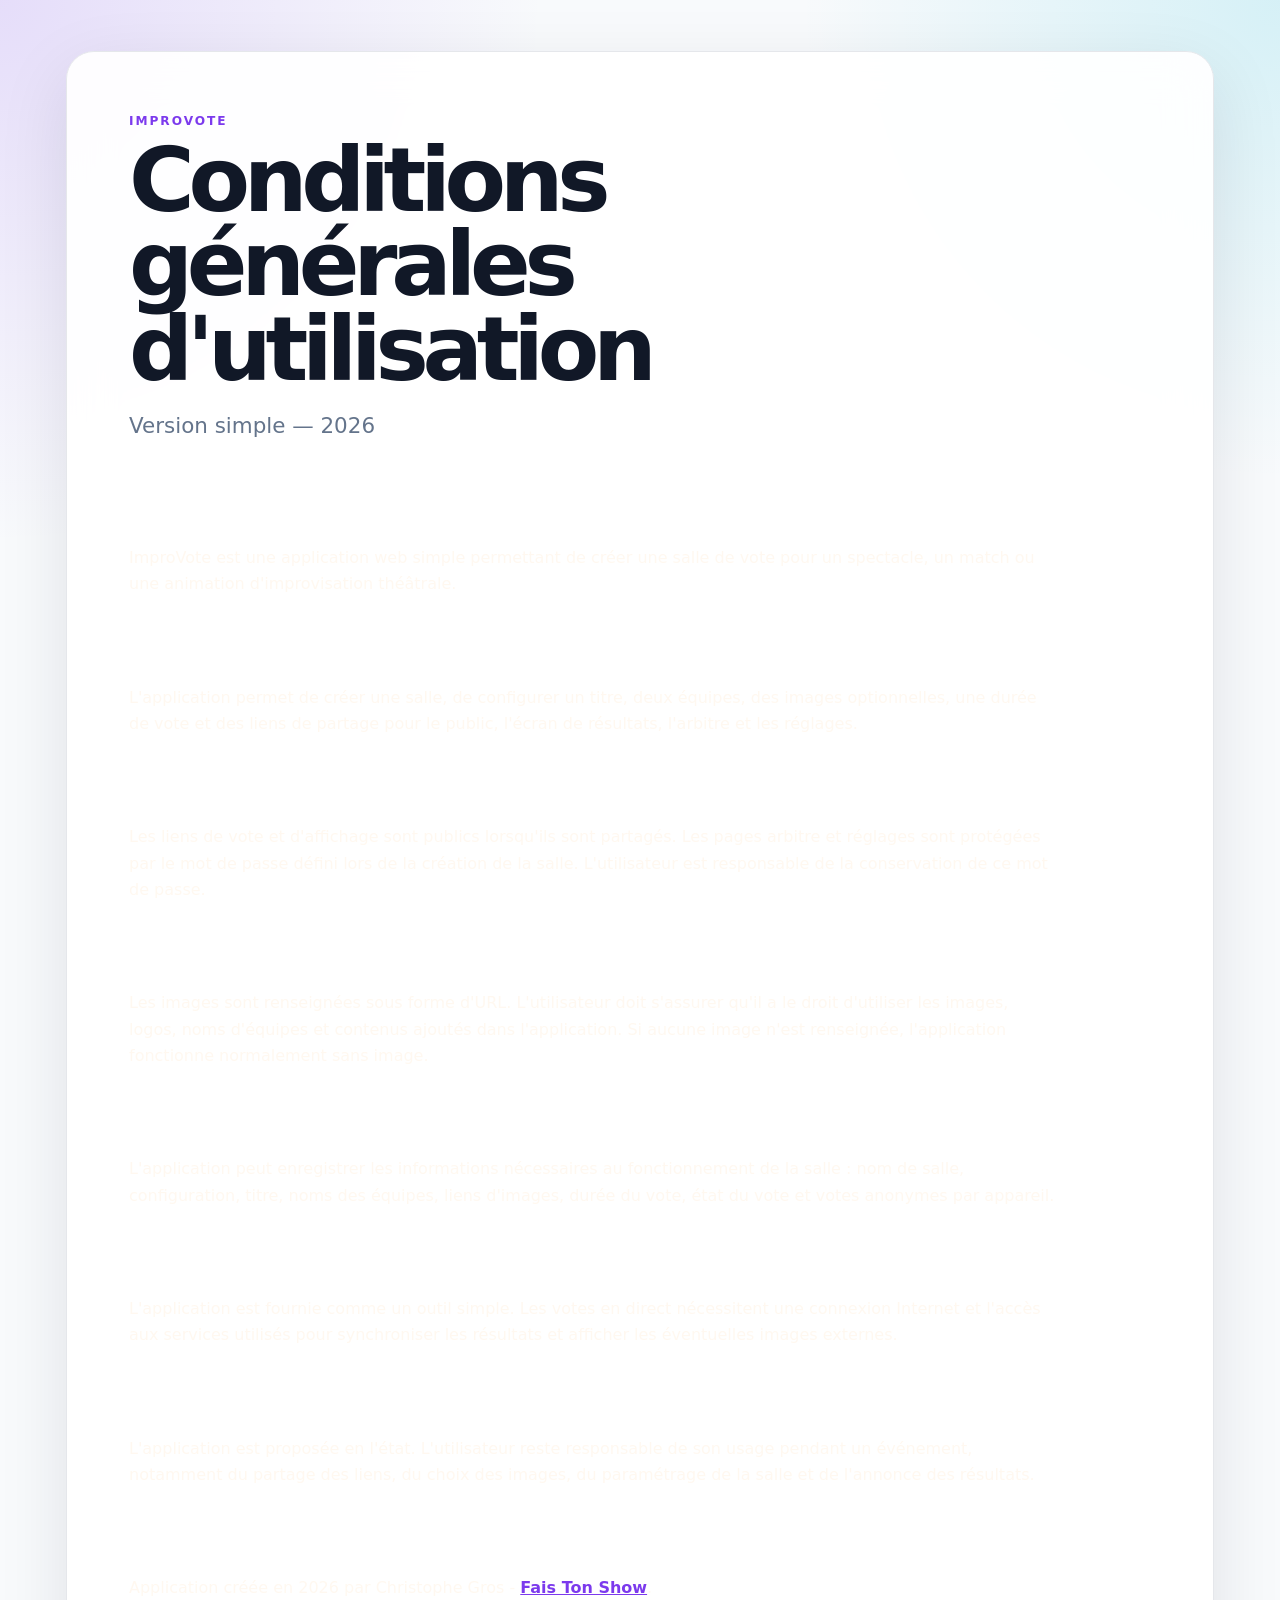
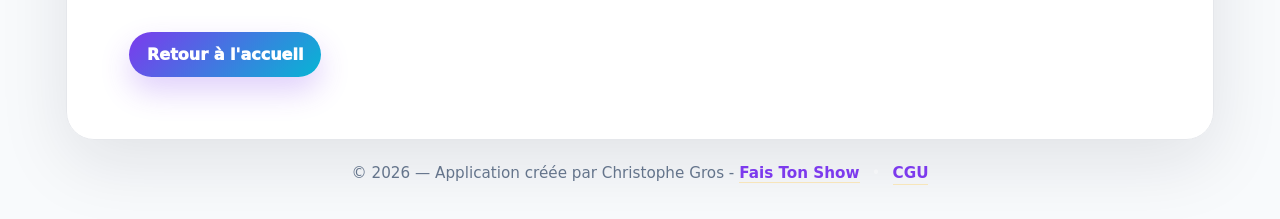
<file: cgu.html>
<!doctype html>
<html lang="fr">
<head>
  <meta charset="utf-8" />
  <meta name="viewport" content="width=device-width, initial-scale=1" />
  <title>CGU · ImproVote</title>
  <meta name="theme-color" content="#ff7a3d" />
  <meta name="mobile-web-app-capable" content="yes" />
  <meta name="apple-mobile-web-app-capable" content="yes" />
  <meta name="apple-mobile-web-app-status-bar-style" content="black-translucent" />
  <meta name="apple-mobile-web-app-title" content="ImproVote" />
  <link rel="manifest" href="./manifest.webmanifest" />
  <link rel="icon" type="image/png" sizes="32x32" href="./icons/favicon-32.png" />
  <link rel="icon" type="image/png" sizes="16x16" href="./icons/favicon-16.png" />
  <link rel="apple-touch-icon" sizes="180x180" href="./icons/icon-180.png" />
  <link rel="stylesheet" href="./style.css" />
</head>
<body class="app-bg">
  <main class="page-shell legal-shell">
    <section class="hero-card glow-card legal-card">
      <p class="eyebrow">ImproVote</p>
      <h1>Conditions générales d'utilisation</h1>
      <p class="lead">Version simple — 2026</p>

      <div class="legal-content">
        <h2>1. Objet</h2>
        <p>ImproVote est une application web simple permettant de créer une salle de vote pour un spectacle, un match ou une animation d'improvisation théâtrale.</p>

        <h2>2. Fonctionnement</h2>
        <p>L'application permet de créer une salle, de configurer un titre, deux équipes, des images optionnelles, une durée de vote et des liens de partage pour le public, l'écran de résultats, l'arbitre et les réglages.</p>

        <h2>3. Accès aux salles</h2>
        <p>Les liens de vote et d'affichage sont publics lorsqu'ils sont partagés. Les pages arbitre et réglages sont protégées par le mot de passe défini lors de la création de la salle. L'utilisateur est responsable de la conservation de ce mot de passe.</p>

        <h2>4. Images et contenus</h2>
        <p>Les images sont renseignées sous forme d'URL. L'utilisateur doit s'assurer qu'il a le droit d'utiliser les images, logos, noms d'équipes et contenus ajoutés dans l'application. Si aucune image n'est renseignée, l'application fonctionne normalement sans image.</p>

        <h2>5. Données enregistrées</h2>
        <p>L'application peut enregistrer les informations nécessaires au fonctionnement de la salle : nom de salle, configuration, titre, noms des équipes, liens d'images, durée du vote, état du vote et votes anonymes par appareil.</p>

        <h2>6. Disponibilité</h2>
        <p>L'application est fournie comme un outil simple. Les votes en direct nécessitent une connexion Internet et l'accès aux services utilisés pour synchroniser les résultats et afficher les éventuelles images externes.</p>

        <h2>7. Responsabilité</h2>
        <p>L'application est proposée en l'état. L'utilisateur reste responsable de son usage pendant un événement, notamment du partage des liens, du choix des images, du paramétrage de la salle et de l'annonce des résultats.</p>

        <h2>8. Crédits</h2>
        <p>Application créée en 2026 par Christophe Gros - <a href="https://www.faistonshow.fr" target="_blank" rel="noopener">Fais Ton Show</a>.</p>
      </div>

      <div class="actions-row legal-actions">
        <a class="primary-link" href="./index.html">Retour à l'accueil</a>
      </div>
    </section>
  </main>

  <footer class="app-credit" aria-label="Crédits de l'application">
    <span>© 2026 — Application créée par Christophe Gros - <a href="https://www.faistonshow.fr" target="_blank" rel="noopener">Fais Ton Show</a></span>
    <span class="credit-separator" aria-hidden="true">•</span>
    <a href="./cgu.html">CGU</a>
  </footer>

  <script type="module" src="./pwa.js"></script>
</body>
</html>
</file>
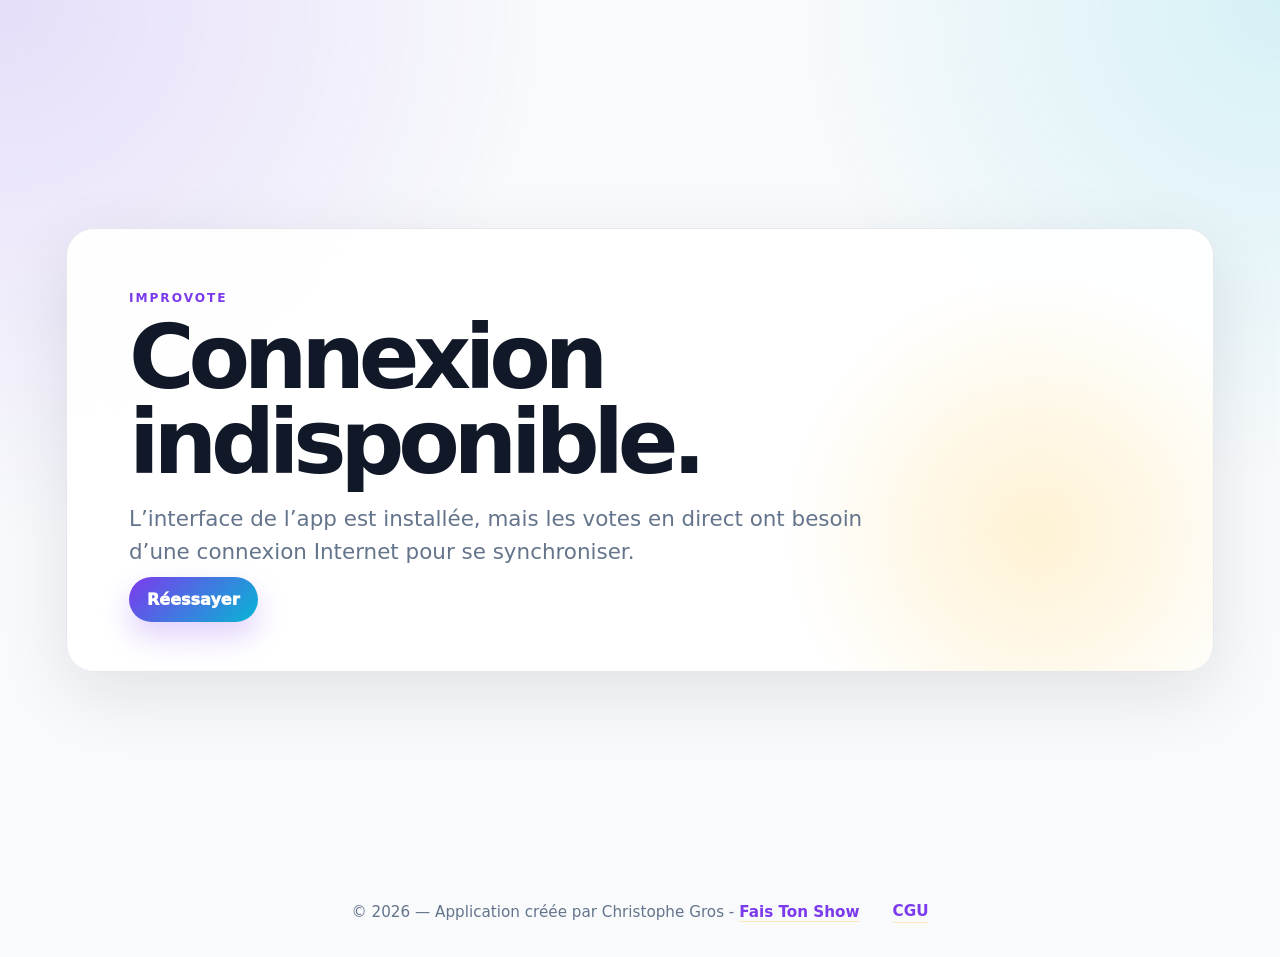
<file: offline.html>
<!doctype html>
<html lang="fr">
<head>
  <meta charset="utf-8" />
  <meta name="viewport" content="width=device-width, initial-scale=1" />
  <title>Hors ligne · ImproVote</title>
  <link rel="manifest" href="./manifest.webmanifest" />
  <meta name="theme-color" content="#ff7a3d" />
  <link rel="stylesheet" href="./style.css" />
</head>
<body class="app-bg">
  <main class="page-shell index-shell">
    <section class="hero-card glow-card">
      <p class="eyebrow">ImproVote</p>
      <h1>Connexion indisponible.</h1>
      <p class="lead">L’interface de l’app est installée, mais les votes en direct ont besoin d’une connexion Internet pour se synchroniser.</p>
      <a class="primary-link" href="./index.html">Réessayer</a>
    </section>
  </main>
  <footer class="app-credit" aria-label="Crédits de l'application">
    <span>© 2026 — Application créée par Christophe Gros - <a href="https://www.faistonshow.fr" target="_blank" rel="noopener">Fais Ton Show</a></span>
    <span class="credit-separator" aria-hidden="true">•</span>
    <a href="./cgu.html">CGU</a>
  </footer>

</body>
</html>
</file>
<file: style.css>
* {
  box-sizing: border-box;
}

:root {
  color-scheme: dark;
  --bg: #0c0712;
  --bg-2: #170b23;
  --text: #fff7ed;
  --muted: rgba(255, 247, 237, 0.72);
  --soft: rgba(255, 255, 255, 0.08);
  --soft-2: rgba(255, 255, 255, 0.14);
  --line: rgba(255, 255, 255, 0.16);
  --gold: #ffd166;
  --orange: #ff7a3d;
  --pink: #ff3d81;
  --violet: #7c3aed;
  --cyan: #38bdf8;
  --green: #6ee7b7;
  --danger: #fb7185;
  --shadow: 0 24px 90px rgba(0, 0, 0, 0.42);
  --radius: 28px;
  --radius-sm: 18px;
  --font: Inter, ui-sans-serif, system-ui, -apple-system, BlinkMacSystemFont, "Segoe UI", sans-serif;
}

html,
body {
  min-height: 100%;
  margin: 0;
  font-family: var(--font);
  color: var(--text);
  background: var(--bg);
}

body {
  overflow-x: hidden;
}

button,
input {
  font: inherit;
}

button,
a {
  -webkit-tap-highlight-color: transparent;
}

.app-bg {
  background:
    radial-gradient(circle at 15% 10%, rgba(255, 209, 102, 0.20), transparent 28rem),
    radial-gradient(circle at 86% 8%, rgba(255, 61, 129, 0.18), transparent 28rem),
    radial-gradient(circle at 50% 120%, rgba(124, 58, 237, 0.22), transparent 38rem),
    linear-gradient(140deg, #08050d 0%, #170b23 48%, #110719 100%);
}

.app-bg::before,
.screen-bg::before {
  content: "";
  position: fixed;
  inset: 0;
  pointer-events: none;
  background-image:
    linear-gradient(rgba(255,255,255,.035) 1px, transparent 1px),
    linear-gradient(90deg, rgba(255,255,255,.035) 1px, transparent 1px);
  background-size: 52px 52px;
  mask-image: radial-gradient(circle at 50% 20%, black, transparent 72%);
}

.page-shell {
  width: min(1180px, calc(100vw - 32px));
  margin: 0 auto;
  padding: clamp(20px, 4vw, 54px) 0;
}

.index-shell {
  min-height: 100dvh;
  display: grid;
  align-content: center;
  gap: 22px;
}

.hero-card,
.panel-card,
.mini-card,
.vote-card {
  border: 1px solid var(--line);
  background: linear-gradient(150deg, rgba(255,255,255,.12), rgba(255,255,255,.055));
  box-shadow: var(--shadow);
  backdrop-filter: blur(22px);
  border-radius: var(--radius);
}

.hero-card {
  padding: clamp(26px, 5vw, 62px);
  position: relative;
  overflow: hidden;
}

.hero-card::after {
  content: "";
  position: absolute;
  right: -10%;
  bottom: -34%;
  width: 48vw;
  max-width: 580px;
  aspect-ratio: 1;
  border-radius: 999px;
  background: radial-gradient(circle, rgba(255, 209, 102, .28), transparent 62%);
  filter: blur(2px);
}

.glow-card > * {
  position: relative;
  z-index: 1;
}

.eyebrow {
  margin: 0 0 10px;
  text-transform: uppercase;
  letter-spacing: .16em;
  font-size: .76rem;
  font-weight: 900;
  color: var(--gold);
}

h1,
h2,
h3,
p {
  margin-top: 0;
}

h1 {
  font-size: clamp(2.2rem, 7vw, 5.8rem);
  line-height: .94;
  letter-spacing: -.07em;
  margin-bottom: 18px;
}

h2 {
  font-size: clamp(1.25rem, 2.2vw, 1.7rem);
  letter-spacing: -.03em;
}

.lead {
  color: var(--muted);
  font-size: clamp(1.05rem, 2vw, 1.34rem);
  max-width: 770px;
  line-height: 1.55;
}

.muted,
small {
  color: var(--muted);
}

.form-grid {
  display: grid;
  gap: 18px;
}

.big-form {
  margin-top: 34px;
  max-width: 760px;
}

label {
  display: grid;
  gap: 8px;
  font-weight: 800;
}

label span {
  color: rgba(255,255,255,.92);
}

input {
  width: 100%;
  border: 1px solid var(--line);
  border-radius: 18px;
  padding: 15px 16px;
  background: rgba(0,0,0,.24);
  color: var(--text);
  outline: none;
  transition: border .2s, box-shadow .2s, background .2s;
}

input:focus {
  border-color: rgba(255, 209, 102, .9);
  box-shadow: 0 0 0 4px rgba(255, 209, 102, .16);
  background: rgba(0,0,0,.34);
}

.actions-row,
.topbar-actions {
  display: flex;
  flex-wrap: wrap;
  gap: 12px;
  align-items: center;
}

.actions-column {
  display: grid;
  gap: 12px;
}

button,
.primary-link,
.ghost-link {
  border: 0;
  border-radius: 999px;
  padding: 13px 18px;
  cursor: pointer;
  color: var(--text);
  font-weight: 950;
  text-decoration: none;
  transition: transform .16s, filter .16s, background .16s, border .16s;
}

button:hover,
.primary-link:hover,
.ghost-link:hover {
  transform: translateY(-1px);
}

button:disabled {
  opacity: .48;
  cursor: not-allowed;
  transform: none;
}

.primary-btn,
.primary-link {
  background: linear-gradient(135deg, var(--gold), var(--orange), var(--pink));
  color: #1f0a12;
  box-shadow: 0 18px 40px rgba(255, 85, 76, .28);
}

.secondary-btn {
  background: linear-gradient(135deg, rgba(56, 189, 248, .95), rgba(124, 58, 237, .95));
}

.ghost-btn,
.ghost-link {
  border: 1px solid var(--line);
  background: rgba(255,255,255,.08);
}

.danger-btn {
  background: rgba(251, 113, 133, .14);
  border: 1px solid rgba(251, 113, 133, .40);
}

.big-btn {
  font-size: clamp(1.05rem, 2vw, 1.34rem);
  padding: 17px 22px;
}

.status-text {
  min-height: 1.4em;
  margin: 0;
  color: var(--muted);
}

.status-text.success {
  color: var(--green);
}

.status-text.error {
  color: var(--danger);
}

.feature-grid {
  display: grid;
  grid-template-columns: repeat(3, 1fr);
  gap: 14px;
}

.mini-card {
  padding: 18px;
  display: grid;
  gap: 8px;
}

.mini-card strong {
  color: var(--gold);
}

.mini-card span {
  color: var(--muted);
  line-height: 1.4;
}

.panel-card {
  padding: clamp(20px, 3vw, 34px);
}

.auth-card {
  max-width: 520px;
  margin: 10vh auto 0;
}

.topbar {
  display: flex;
  justify-content: space-between;
  align-items: flex-start;
  gap: 20px;
  margin-bottom: 22px;
}

.topbar h1 {
  font-size: clamp(2rem, 5vw, 4rem);
  margin-bottom: 8px;
}

.settings-layout {
  display: grid;
  grid-template-columns: minmax(0, 1.15fr) minmax(320px, .85fr);
  gap: 18px;
  align-items: start;
}

.settings-form h2 {
  margin: 8px 0 -4px;
}

.two-cols {
  display: grid;
  grid-template-columns: repeat(2, minmax(0, 1fr));
  gap: 14px;
}

.divider {
  height: 1px;
  background: var(--line);
  margin: 6px 0;
}

.sticky-actions {
  position: sticky;
  bottom: 12px;
  padding: 12px;
  margin: 8px -12px -12px;
  border-radius: 22px;
  background: rgba(12,7,18,.72);
  backdrop-filter: blur(18px);
}

.side-stack {
  display: grid;
  gap: 18px;
  position: sticky;
  top: 18px;
}

.preview-stage {
  overflow: hidden;
  border-radius: 24px;
  padding: 18px;
  background:
    radial-gradient(circle at 30% 0%, rgba(255, 209, 102, .20), transparent 40%),
    linear-gradient(160deg, rgba(0,0,0,.30), rgba(255,255,255,.06));
  border: 1px solid var(--line);
}

.main-preview,
.vote-main-image,
.screen-main-image {
  display: block;
  width: 100%;
  object-fit: cover;
  border-radius: 24px;
  border: 1px solid var(--line);
  box-shadow: 0 18px 50px rgba(0,0,0,.28);
}

.main-preview {
  aspect-ratio: 16 / 9;
  margin-bottom: 16px;
}

.preview-stage h3 {
  font-size: clamp(1.8rem, 4vw, 3rem);
  line-height: .95;
  letter-spacing: -.06em;
  margin: 0 0 16px;
}

.preview-teams {
  display: grid;
  grid-template-columns: 1fr auto 1fr;
  align-items: center;
  gap: 12px;
}

.preview-team {
  display: grid;
  gap: 10px;
  justify-items: center;
  text-align: center;
  min-width: 0;
}

.preview-team img {
  width: min(120px, 22vw);
  aspect-ratio: 1;
  object-fit: cover;
  border-radius: 24px;
  border: 1px solid var(--line);
}

.versus {
  color: var(--gold);
  font-weight: 1000;
}

.link-row {
  display: grid;
  grid-template-columns: 90px 1fr auto;
  gap: 8px;
  align-items: center;
  margin-top: 10px;
}

.link-row span {
  color: var(--muted);
  font-weight: 800;
}

.link-row button {
  padding: 12px 14px;
  background: rgba(255,255,255,.10);
  border: 1px solid var(--line);
}

.share-grid {
  display: grid;
  gap: 14px;
}

.share-card {
  display: grid;
  gap: 12px;
  padding: 14px;
  border: 1px solid var(--line);
  border-radius: 22px;
  background:
    radial-gradient(circle at 0% 0%, rgba(255, 209, 102, .13), transparent 34%),
    rgba(255,255,255,.055);
}

.share-card-head {
  display: grid;
  gap: 4px;
}

.share-card-head strong {
  color: var(--gold);
  font-size: 1.02rem;
}

.share-card-head span {
  color: var(--muted);
  font-size: .92rem;
  line-height: 1.35;
}

.share-open {
  display: inline-flex;
  justify-content: center;
  align-items: center;
  width: fit-content;
  min-height: 42px;
  padding: 10px 14px;
  border-radius: 999px;
  color: #170b23;
  font-weight: 1000;
  text-decoration: none;
  background: linear-gradient(135deg, var(--gold), var(--orange));
  box-shadow: 0 12px 32px rgba(255, 122, 61, .20);
}

.share-url {
  font-size: .84rem;
  padding: 11px 12px;
  border-radius: 14px;
  color: rgba(255,255,255,.84);
}

.share-actions {
  display: flex;
  flex-wrap: wrap;
  gap: 8px;
}

.share-actions button {
  padding: 10px 14px;
  background: rgba(255,255,255,.10);
  border: 1px solid var(--line);
}

.qr-link {
  display: grid;
  place-items: center;
  padding: 12px;
  border-radius: 20px;
  background: rgba(255,255,255,.94);
  border: 1px solid rgba(255,255,255,.72);
  text-decoration: none;
}

.qr-code {
  display: block;
  width: min(100%, 210px);
  aspect-ratio: 1;
  border-radius: 16px;
}

.admin-grid {
  display: grid;
  grid-template-columns: minmax(280px, .75fr) minmax(0, 1fr);
  gap: 18px;
}

.control-card,
.live-results-card {
  min-height: 380px;
}

.timer-orb {
  width: min(210px, 52vw);
  aspect-ratio: 1;
  border-radius: 999px;
  display: grid;
  place-items: center;
  margin: 0 auto 20px;
  background:
    radial-gradient(circle at 35% 28%, rgba(255,255,255,.30), transparent 18%),
    conic-gradient(from 210deg, var(--gold), var(--orange), var(--pink), var(--violet), var(--gold));
  color: #170b23;
  font-size: clamp(2.4rem, 7vw, 4.5rem);
  font-weight: 1000;
  box-shadow: 0 0 50px rgba(255, 122, 61, .30);
}

.admin-score-row {
  display: grid;
  grid-template-columns: 1fr auto;
  gap: 16px;
  align-items: center;
  border-bottom: 1px solid var(--line);
  padding: 22px 0;
  font-size: clamp(1.2rem, 3vw, 2rem);
  font-weight: 900;
}

.admin-score-row strong {
  font-size: clamp(2.2rem, 8vw, 5rem);
  color: var(--gold);
}

.vote-body {
  min-height: 100dvh;
}

.vote-shell {
  min-height: 100dvh;
  width: min(980px, calc(100vw - 24px));
  margin: 0 auto;
  display: grid;
  place-items: center;
  padding: 16px 0;
}

.vote-card {
  width: 100%;
  padding: clamp(18px, 4vw, 44px);
  text-align: center;
}

.vote-main-image {
  max-height: min(26vh, 240px);
  aspect-ratio: 16 / 9;
  margin: 0 auto 18px;
}

.vote-card h1 {
  font-size: clamp(2rem, 9vw, 5rem);
  margin-bottom: 12px;
}

.vote-timer {
  display: inline-grid;
  place-items: center;
  min-width: 132px;
  padding: 10px 18px;
  border-radius: 999px;
  background: rgba(255, 209, 102, .16);
  border: 1px solid rgba(255, 209, 102, .38);
  color: var(--gold);
  font-size: clamp(1.3rem, 7vw, 2.4rem);
  font-weight: 1000;
}

.vote-message {
  color: var(--muted);
  font-weight: 800;
  margin: 14px 0 20px;
}

.vote-buttons {
  display: grid;
  grid-template-columns: repeat(2, minmax(0, 1fr));
  gap: clamp(12px, 3vw, 22px);
}

.team-vote-button {
  min-height: clamp(190px, 36vh, 360px);
  border-radius: 30px;
  padding: clamp(16px, 3vw, 26px);
  display: grid;
  align-content: center;
  justify-items: center;
  gap: 16px;
  border: 1px solid var(--line);
  background:
    radial-gradient(circle at 50% 0%, rgba(255, 209, 102, .18), transparent 48%),
    linear-gradient(160deg, rgba(255,255,255,.13), rgba(255,255,255,.05));
  box-shadow: 0 22px 60px rgba(0,0,0,.26);
}

.team-vote-button:nth-child(2) {
  background:
    radial-gradient(circle at 50% 0%, rgba(56, 189, 248, .18), transparent 48%),
    linear-gradient(160deg, rgba(255,255,255,.13), rgba(255,255,255,.05));
}

.team-vote-button img {
  width: min(180px, 38vw);
  aspect-ratio: 1;
  object-fit: cover;
  border-radius: 28px;
  border: 1px solid var(--line);
  box-shadow: 0 18px 40px rgba(0,0,0,.30);
}

.team-vote-button span {
  font-size: clamp(1.45rem, 5vw, 3.3rem);
  font-weight: 1000;
  letter-spacing: -.05em;
}

.has-voted .vote-card {
  border-color: rgba(110, 231, 183, .52);
  box-shadow: 0 0 0 1px rgba(110, 231, 183, .22), var(--shadow);
}

.screen-bg {
  min-height: 100dvh;
  overflow: hidden;
  background:
    radial-gradient(circle at 20% 0%, rgba(255, 209, 102, .20), transparent 32vw),
    radial-gradient(circle at 84% 8%, rgba(255, 61, 129, .16), transparent 34vw),
    linear-gradient(145deg, #050308 0%, #13061d 42%, #08020d 100%);
}

.screen-stage {
  height: 100dvh;
  width: 100vw;
  padding: clamp(10px, 2.2vw, 30px);
  display: grid;
}

.screen-content {
  min-height: 0;
  display: grid;
  grid-template-rows: auto auto minmax(0, 1fr) auto auto;
  gap: clamp(8px, 1.6vh, 18px);
  width: 100%;
}

.screen-header {
  text-align: center;
  min-height: 0;
}

.screen-main-image {
  width: min(760px, 48vw);
  max-height: min(17vh, 180px);
  aspect-ratio: 16 / 9;
  margin: 0 auto clamp(6px, 1vh, 12px);
}

.screen-subtitle {
  margin: 0;
  color: var(--gold);
  font-size: clamp(.75rem, 1.2vw, 1.1rem);
  text-transform: uppercase;
  letter-spacing: .20em;
  font-weight: 1000;
}

.screen-header h1 {
  margin: 3px 0 0;
  font-size: clamp(2rem, 5.8vw, 6.6rem);
  line-height: .85;
  letter-spacing: -.08em;
  text-shadow: 0 16px 44px rgba(0,0,0,.48);
}

.screen-status-row {
  display: flex;
  justify-content: center;
  align-items: center;
  gap: clamp(10px, 2vw, 22px);
}

.screen-status,
.screen-timer {
  border: 1px solid var(--line);
  border-radius: 999px;
  padding: clamp(8px, 1.2vw, 14px) clamp(14px, 2vw, 24px);
  background: rgba(255,255,255,.08);
  font-weight: 1000;
}

.screen-status {
  color: var(--gold);
  text-transform: uppercase;
  letter-spacing: .10em;
  font-size: clamp(.78rem, 1.4vw, 1.4rem);
}

.screen-timer {
  min-width: clamp(92px, 10vw, 160px);
  text-align: center;
  color: #160814;
  background: linear-gradient(135deg, var(--gold), var(--orange));
  font-size: clamp(1.2rem, 3.4vw, 3.6rem);
}

.scoreboard {
  min-height: 0;
  display: grid;
  grid-template-columns: repeat(2, minmax(0, 1fr));
  gap: clamp(10px, 2vw, 28px);
}

.score-card {
  min-height: 0;
  position: relative;
  overflow: hidden;
  display: grid;
  grid-template-rows: auto minmax(0, 1fr);
  border-radius: clamp(24px, 3vw, 46px);
  border: 1px solid rgba(255,255,255,.18);
  background:
    radial-gradient(circle at 50% 0%, rgba(255, 209, 102, .18), transparent 40%),
    linear-gradient(150deg, rgba(255,255,255,.13), rgba(255,255,255,.05));
  box-shadow: 0 30px 90px rgba(0,0,0,.44);
  transition: transform .25s, border .25s, box-shadow .25s;
}

.score-card:nth-child(2) {
  background:
    radial-gradient(circle at 50% 0%, rgba(56, 189, 248, .18), transparent 40%),
    linear-gradient(150deg, rgba(255,255,255,.13), rgba(255,255,255,.05));
}

.score-card.leading {
  border-color: rgba(255, 209, 102, .72);
  box-shadow: 0 0 0 2px rgba(255, 209, 102, .16), 0 34px 100px rgba(255, 122, 61, .20);
}

.score-card-media {
  display: grid;
  place-items: center;
  padding: clamp(10px, 1.8vw, 24px) clamp(10px, 1.8vw, 24px) 0;
  min-height: 0;
}

.score-card-media img {
  display: block;
  width: min(34vh, 36vw, 330px);
  max-width: 68%;
  aspect-ratio: 1;
  object-fit: cover;
  border-radius: clamp(24px, 4vw, 44px);
  border: 1px solid rgba(255,255,255,.22);
  box-shadow: 0 20px 60px rgba(0,0,0,.34);
}

.score-card-body {
  position: relative;
  display: grid;
  align-content: center;
  justify-items: center;
  text-align: center;
  gap: clamp(4px, 1vh, 12px);
  padding: clamp(12px, 2vw, 28px);
  min-height: 0;
}

.score-card h2 {
  margin: 0;
  width: 100%;
  font-size: clamp(1.5rem, 4.2vw, 5rem);
  line-height: .9;
  letter-spacing: -.07em;
  overflow-wrap: anywhere;
}

.score-number {
  font-size: clamp(5rem, 19vw, 22rem);
  line-height: .78;
  font-weight: 1000;
  letter-spacing: -.09em;
  color: #fff;
  text-shadow: 0 20px 70px rgba(255, 122, 61, .22);
}

.plus-one {
  position: absolute;
  top: 10%;
  right: 9%;
  opacity: 0;
  transform: translateY(24px) scale(.7) rotate(-6deg);
  font-size: clamp(2.4rem, 7vw, 8rem);
  font-weight: 1000;
  color: var(--green);
  text-shadow: 0 12px 34px rgba(0,0,0,.42);
  pointer-events: none;
}

.show-plus {
  animation: plus-pop 1s ease-out both;
}

.score-bump {
  animation: score-bump .55s ease-out;
}

@keyframes plus-pop {
  0% { opacity: 0; transform: translateY(34px) scale(.7) rotate(-6deg); }
  18% { opacity: 1; transform: translateY(0) scale(1.08) rotate(-4deg); }
  100% { opacity: 0; transform: translateY(-52px) scale(1.18) rotate(4deg); }
}

@keyframes score-bump {
  0%, 100% { transform: scale(1); }
  35% { transform: scale(1.025); }
}

.progress-wrap {
  height: clamp(8px, 1.2vh, 14px);
  border-radius: 999px;
  overflow: hidden;
  background: rgba(255,255,255,.12);
  border: 1px solid rgba(255,255,255,.13);
}

.progress-bar {
  width: 0%;
  height: 100%;
  border-radius: inherit;
  background: linear-gradient(90deg, var(--green), var(--gold), var(--pink));
  transition: width .25s linear;
}

.screen-footer {
  min-height: clamp(38px, 5vh, 66px);
  display: flex;
  align-items: center;
  justify-content: space-between;
  gap: 12px;
  color: var(--muted);
  font-size: clamp(1rem, 2vw, 2rem);
}

.screen-footer strong {
  color: var(--gold);
  font-size: clamp(1.2rem, 3vw, 3.2rem);
}

.screen-message {
  place-self: center;
  text-align: center;
}

@media (max-width: 900px) {
  .feature-grid,
  .settings-layout,
  .admin-grid {
    grid-template-columns: 1fr;
  }

  .side-stack {
    position: static;
  }

  .topbar {
    display: grid;
  }
}

@media (max-width: 700px) {
  .page-shell {
    width: min(100vw - 20px, 1180px);
  }

  .two-cols,
  .vote-buttons,
  .scoreboard {
    grid-template-columns: 1fr;
  }

  .vote-buttons {
    gap: 12px;
  }

  .team-vote-button {
    min-height: 150px;
  }

  .team-vote-button img {
    width: min(120px, 34vw);
  }

  .link-row {
    grid-template-columns: 1fr;
  }

  .screen-bg {
    overflow: auto;
  }

  .screen-stage {
    min-height: 100dvh;
    height: auto;
  }

  .screen-content {
    min-height: 100dvh;
  }

  .screen-main-image {
    width: min(100%, 520px);
    max-height: 18vh;
  }

  .score-card-media img {
    width: min(22vh, 170px);
  }

  .score-number {
    font-size: clamp(5rem, 32vw, 10rem);
  }

  .screen-footer {
    display: grid;
    justify-items: center;
    text-align: center;
  }
}

@media (max-height: 720px) and (min-width: 701px) {
  .screen-stage {
    padding: 10px 18px;
  }

  .screen-content {
    gap: 8px;
  }

  .screen-main-image {
    max-height: 13vh;
  }

  .score-card-media img {
    width: min(25vh, 260px);
  }

  .score-number {
    font-size: clamp(5rem, 16vw, 15rem);
  }

  .screen-header h1 {
    font-size: clamp(2rem, 5vw, 5rem);
  }
}


.install-pwa-btn {
  border-color: rgba(255, 209, 102, .45);
  background: rgba(255, 209, 102, .12);
}

@supports (padding: max(0px)) {
  .page-shell,
  .vote-shell,
  .screen-stage {
    padding-left: max(16px, env(safe-area-inset-left));
    padding-right: max(16px, env(safe-area-inset-right));
  }

  .screen-stage {
    padding-top: max(10px, env(safe-area-inset-top));
    padding-bottom: max(10px, env(safe-area-inset-bottom));
  }
}


/* Footer crédits + CGU */
.app-credit {
  position: relative;
  z-index: 20;
  width: min(1180px, calc(100vw - 32px));
  margin: 0 auto;
  padding: 0 0 clamp(18px, 3vw, 34px);
  display: flex;
  flex-wrap: wrap;
  align-items: center;
  justify-content: center;
  gap: 8px 12px;
  text-align: center;
  color: rgba(255, 247, 237, .70);
  font-size: clamp(.78rem, 1.2vw, .95rem);
  line-height: 1.45;
}

.app-credit a {
  color: var(--gold);
  font-weight: 900;
  text-decoration: none;
  border-bottom: 1px solid rgba(255, 209, 102, .42);
}

.app-credit a:hover {
  color: #fff;
  border-bottom-color: rgba(255, 255, 255, .7);
}

.credit-separator {
  color: rgba(255, 255, 255, .35);
}

.legal-shell {
  min-height: auto;
  padding-top: clamp(22px, 4vw, 54px);
  padding-bottom: 22px;
}

.legal-card h1 {
  max-width: 900px;
}

.legal-content {
  position: relative;
  z-index: 1;
  display: grid;
  gap: 12px;
  margin-top: 28px;
  color: rgba(255, 247, 237, .84);
  line-height: 1.65;
  max-width: 930px;
}

.legal-content h2 {
  margin: 18px 0 0;
  color: #fff;
}

.legal-content p {
  margin: 0;
}

.legal-content a {
  color: var(--gold);
  font-weight: 900;
}

.legal-actions {
  position: relative;
  z-index: 1;
  margin-top: 30px;
}

.screen-bg .app-credit {
  position: fixed;
  left: clamp(8px, 1.4vw, 18px);
  right: clamp(8px, 1.4vw, 18px);
  bottom: clamp(4px, .8vh, 10px);
  width: auto;
  margin: 0;
  padding: 6px 12px;
  border: 1px solid rgba(255, 255, 255, .10);
  border-radius: 999px;
  background: rgba(8, 5, 13, .48);
  backdrop-filter: blur(16px);
  box-shadow: 0 12px 40px rgba(0, 0, 0, .22);
  font-size: clamp(.62rem, .92vw, .82rem);
  opacity: .78;
}

@media (max-width: 620px) {
  .app-credit {
    padding-bottom: 18px;
  }

  .credit-separator {
    display: none;
  }

  .screen-bg .app-credit {
    font-size: .62rem;
    padding: 5px 8px;
    gap: 6px;
  }
}


/* P0 mobile safety */
html,body{max-width:100%;overflow-x:hidden}.page-shell,.hero-card,.panel-card,.mini-card,.vote-card{min-width:0;overflow-wrap:anywhere}input,button,.primary-link,.ghost-link{max-width:100%;min-width:0}.actions-row,.topbar-actions{min-width:0}.share-grid input{min-width:0}img,canvas,video{max-width:100%;height:auto}@media(max-width:430px){.page-shell{width:min(100vw - 18px,1180px);padding:16px 0}.hero-card,.panel-card,.vote-card{border-radius:20px;padding:18px}.actions-row,.topbar-actions{display:grid;width:100%}.actions-row > *,.topbar-actions > *{width:100%;text-align:center}.vote-buttons{grid-template-columns:1fr}.app-credit{position:static;transform:none;width:auto;padding:10px 14px 16px}}


/* P0 Modulys visual unification — thème clair modulys.top */
:root {
  color-scheme: light;
  --bg: #f8fafc;
  --bg-2: #ffffff;
  --text: #111827;
  --muted: #64748b;
  --soft: rgba(255, 255, 255, .86);
  --soft-2: #f1f5f9;
  --line: #e5e7eb;
  --gold: #7c3aed;
  --orange: #06b6d4;
  --pink: #ec4899;
  --violet: #7c3aed;
  --cyan: #06b6d4;
  --green: #10b981;
  --danger: #dc2626;
  --shadow: 0 22px 70px rgba(15, 23, 42, .10);
}
html, body { background: var(--bg); color: var(--text); }
.app-bg, body.app-bg, .vote-body, .screen-bg, body.screen-bg {
  background:
    radial-gradient(circle at top left, rgba(124, 58, 237, .15), transparent 34rem),
    radial-gradient(circle at top right, rgba(6, 182, 212, .14), transparent 30rem),
    #f8fafc !important;
  color: var(--text);
}
.app-bg::before, body.app-bg::before, .screen-bg::before, body.screen-bg::before { opacity: 0 !important; }
.hero-card, .panel-card, .mini-card, .vote-card, .screen-card,
.question-card, .answer-card, .score-row, .share-card, .choice-card,
.kpi, .locked-team-box, .create-team-box, .answer-history-item,
.winner-panel, .answer-reveal-panel, .join-qr-panel, .screen-status-row,
.screen-team-card, .screen-choice {
  background: rgba(255, 255, 255, .92) !important;
  border-color: var(--line) !important;
  color: var(--text);
  box-shadow: var(--shadow);
}
.hero-card::after { color: rgba(124, 58, 237, .08) !important; }
.lead, .muted, small, .small-note, .vote-message, .screen-meta, .app-credit { color: var(--muted) !important; }
.eyebrow, .mini-card strong, .kpi strong, .score-row b, .screen-rank, .share-open { color: var(--violet) !important; }
label span, label, .check-row { color: var(--text) !important; }
input, select, textarea,
.playlist-edit-field input, .playlist-edit-field select {
  background: #ffffff !important;
  color: var(--text) !important;
  border-color: var(--line) !important;
}
select option { background: #ffffff !important; color: var(--text) !important; }
input:focus, select:focus, textarea:focus {
  border-color: rgba(124, 58, 237, .55) !important;
  box-shadow: 0 0 0 4px rgba(124, 58, 237, .16) !important;
  background: #ffffff !important;
}
.primary-btn, .primary-link {
  background: linear-gradient(135deg, var(--violet), var(--cyan)) !important;
  color: #ffffff !important;
  box-shadow: 0 14px 30px rgba(124, 58, 237, .24) !important;
}
.secondary-btn {
  background: #ffffff !important;
  color: var(--violet) !important;
  border: 1px solid #ddd6fe !important;
}
.ghost-btn, .ghost-link, .tiny-link {
  background: #ffffff !important;
  color: #334155 !important;
  border-color: var(--line) !important;
}
.danger-btn, .danger-mini {
  background: #fef2f2 !important;
  color: #991b1b !important;
  border-color: #fecaca !important;
}
.timer-orb, .screen-timer, .vote-timer {
  background: linear-gradient(135deg, var(--violet), var(--cyan)) !important;
  color: #ffffff !important;
  box-shadow: 0 18px 42px rgba(124, 58, 237, .25) !important;
}
.badge, .rank {
  background: #eef2ff !important;
  color: var(--violet) !important;
  border-color: #ddd6fe !important;
}
.screen-card, .screen-stage, .screen-content { color: var(--text); }
.screen-question, .screen-header h1, .screen-status, .winner-panel h2, .answer-reveal-panel h2 { color: var(--text); }
.screen-subtitle { color: var(--violet) !important; }
.screen-qr, .qr-code { background: #ffffff; border: 1px solid var(--line); }
.app-credit a { color: var(--violet) !important; }
@media (max-width: 560px) {
  .page-shell, .vote-shell, .screen-shell { width: min(100% - 20px, 1240px) !important; }
  .hero-card, .panel-card, .vote-card, .screen-card { border-radius: 22px !important; }
}


/* Suite Modulys navigation */
.module-suite-header {
  position: sticky;
  top: 0;
  z-index: 60;
  border-bottom: 1px solid rgba(226, 232, 240, .78);
  background: rgba(255, 255, 255, .88);
  color: #111827;
  backdrop-filter: blur(16px);
  box-shadow: 0 10px 30px rgba(15, 23, 42, .08);
}
.module-suite-nav {
  width: min(1180px, calc(100vw - 32px));
  min-height: 72px;
  margin: 0 auto;
  display: flex;
  align-items: center;
  justify-content: space-between;
  gap: 16px;
}
.module-suite-brand {
  display: inline-flex;
  align-items: center;
  gap: 10px;
  color: #111827;
  text-decoration: none;
  font-weight: 950;
  letter-spacing: -.04em;
  font-size: 1.18rem;
}
.module-suite-mark {
  display: inline-grid;
  place-items: center;
  width: 42px;
  height: 42px;
  border-radius: 16px;
  background: linear-gradient(135deg, #7c3aed, #06b6d4);
  color: #fff;
  box-shadow: 0 12px 30px rgba(124, 58, 237, .24);
}
.module-suite-actions {
  display: flex;
  justify-content: flex-end;
  flex-wrap: wrap;
  gap: 10px;
}
.module-suite-btn {
  display: inline-flex;
  align-items: center;
  justify-content: center;
  min-height: 44px;
  padding: 11px 16px;
  border-radius: 999px;
  border: 1px solid #ddd6fe;
  background: #fff;
  color: #7c3aed;
  font: inherit;
  font-weight: 950;
  text-decoration: none;
  cursor: pointer;
  box-shadow: none;
}
.module-suite-btn:hover { transform: translateY(-1px); filter: none; }
.module-suite-logout {
  border-color: transparent;
  background: transparent;
  color: #64748b;
}
.module-suite-logout[hidden] { display: none; }
@media (max-width: 640px) {
  .module-suite-nav {
    width: min(100vw - 20px, 1180px);
    min-height: auto;
    align-items: stretch;
    flex-direction: column;
    padding: 12px 0;
  }
  .module-suite-actions { display: grid; grid-template-columns: 1fr; width: 100%; }
  .module-suite-btn { width: 100%; text-align: center; }
}


/* P1 — structure commune Modulys */
.suite-hero { display: grid; gap: 20px; }
.suite-cta-row { display: flex; flex-wrap: wrap; gap: 12px; align-items: center; }
.suite-create-form { margin-top: 8px; }
.suite-section { margin-top: 18px; }
.suite-grid-2 { display: grid; grid-template-columns: repeat(2, minmax(0, 1fr)); gap: 16px; }
.suite-card { min-height: 100%; }
.suite-demo-screen { display: grid; grid-template-columns: repeat(3, minmax(0, 1fr)); gap: 12px; margin: 18px 0; }
.suite-demo-screen > div { display: grid; gap: 6px; padding: 16px; border: 1px solid rgba(255,255,255,.14); border-radius: 18px; background: rgba(255,255,255,.08); }
.suite-demo-screen strong { color: white; }
.suite-demo-screen span { color: var(--muted); line-height: 1.55; }
.suite-demo-grid { margin-top: 18px; }
@media (max-width: 760px) {
  .suite-grid-2, .suite-demo-screen { grid-template-columns: 1fr; }
  .suite-cta-row { display: grid; grid-template-columns: 1fr; width: 100%; }
  .suite-cta-row > * { width: 100%; text-align: center; justify-content: center; }
}
</file>
